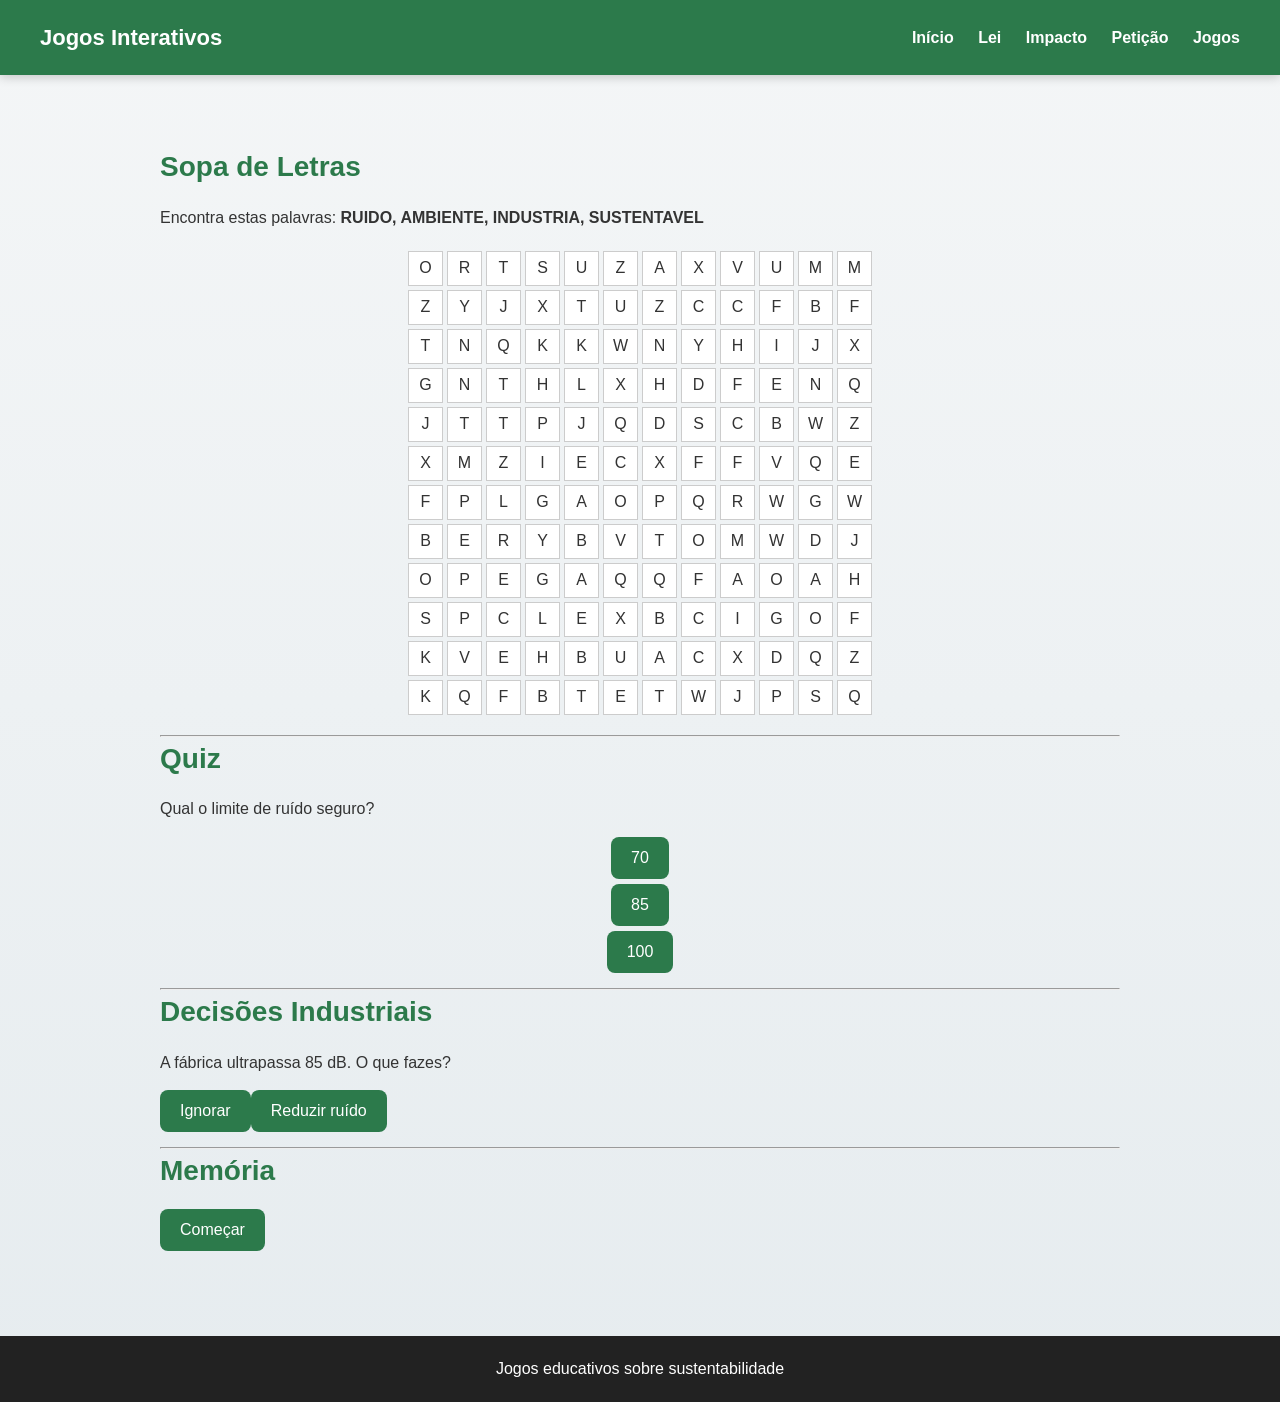
<file: jogos.html>
<!DOCTYPE html>
<html lang="pt">
<head>

<meta charset="UTF-8">
<meta name="viewport" content="width=device-width, initial-scale=1.0">

<title>Jogos Educativos</title>
<link rel="stylesheet" href="style.css">

<style>

/* sopa de letras */
#grid{
display:grid;
grid-template-columns:repeat(12,35px);
gap:4px;
justify-content:center;
margin:20px 0;
}

.letra{
width:35px;
height:35px;
display:flex;
align-items:center;
justify-content:center;
border:1px solid #ccc;
cursor:pointer;
background:white;
}

.sel{
background:#2c7a4b;
color:white;
}

/* quiz */
#respostas button{
display:block;
margin:5px auto;
}

</style>

</head>

<body>

<header class="navbar">
<h1>Jogos Interativos</h1>

<nav>
<a href="index.html">Início</a>
<a href="lei.html">Lei</a>
<a href="impacto.html">Impacto</a>
<a href="peticao.html">Petição</a>
<a href="jogos.html">Jogos</a>
</nav>
</header>

<section class="section">

<!-- 🔤 SOPA DE LETRAS -->

<h2>Sopa de Letras</h2>

<p>Encontra estas palavras: <strong>RUIDO, AMBIENTE, INDUSTRIA, SUSTENTAVEL</strong></p>

<div id="grid"></div>
<p id="resultado"></p>

<hr>

<!-- 🧠 QUIZ -->

<h2>Quiz</h2>

<p id="pergunta"></p>
<div id="respostas"></div>
<p id="pontuacao"></p>

<hr>

<!-- ⚖️ JOGO DE DECISÃO -->

<h2>Decisões Industriais</h2>

<p id="situacao"></p>
<div id="opcoes"></div>
<p id="resultadoJogo"></p>

<hr>

<!-- 🧠 MEMÓRIA -->

<h2>Memória</h2>

<button onclick="startMem()">Começar</button>
<p id="mem"></p>

</section>

<script>

//////////////////////////
// 🔤 SOPA DE LETRAS
//////////////////////////

let palavras = ["RUIDO","AMBIENTE","INDUSTRIA","SUSTENTAVEL"]
let letras = "ABCDEFGHIJKLMNOPQRSTUVWXYZ"
let tamanho = 12

let grid = document.getElementById("grid")
let selecionadas = ""

// gerar grelha
for(let i=0;i<tamanho*tamanho;i++){

let div = document.createElement("div")
div.className="letra"
div.innerText = letras[Math.floor(Math.random()*26)]

div.onclick = function(){
div.classList.toggle("sel")
selecionadas += div.innerText

palavras.forEach(p=>{
if(selecionadas.includes(p)){
document.getElementById("resultado").innerText="Encontraste: "+p
}
})
}

grid.appendChild(div)

}

//////////////////////////
// 🧠 QUIZ
//////////////////////////

let perguntas = [
{q:"Qual o limite de ruído seguro?",a:["70","85","100"],c:1},
{q:"Quem fiscaliza?",a:["APA","ONU","Google"],c:0},
{q:"O ruído pode causar?",a:["Surdez","Nada","Fome"],c:0},
{q:"A lei cria?",a:["Certificação","Nada","Imposto"],c:0},
{q:"O objetivo é?",a:["Lucro","Ambiente","Nada"],c:1}
]

let atual=0
let pontos=0

function mostrarPergunta(){

let p=perguntas[atual]

document.getElementById("pergunta").innerText=p.q

let div=document.getElementById("respostas")
div.innerHTML=""

p.a.forEach((txt,i)=>{

let btn=document.createElement("button")
btn.innerText=txt

btn.onclick=function(){

if(i===p.c) pontos++

atual++

if(atual<perguntas.length){
mostrarPergunta()
}else{
document.getElementById("pontuacao").innerText="Pontuação: "+pontos+"/"+perguntas.length
}

}

div.appendChild(btn)

})

}

mostrarPergunta()

//////////////////////////
// ⚖️ DECISÕES
//////////////////////////

let situacoes = [
{
s:"A fábrica ultrapassa 85 dB. O que fazes?",
o:["Ignorar","Reduzir ruído"],
c:1
},
{
s:"Trabalhadores sem proteção.",
o:["Nada","Fornecer proteção"],
c:1
}
]

let si=0
let score=0

function mostrarSit(){

let s=situacoes[si]

document.getElementById("situacao").innerText=s.s

let div=document.getElementById("opcoes")
div.innerHTML=""

s.o.forEach((txt,i)=>{

let btn=document.createElement("button")
btn.innerText=txt

btn.onclick=function(){

if(i===s.c) score++

si++

if(si<situacoes.length){
mostrarSit()
}else{
document.getElementById("resultadoJogo").innerText="Resultado: "+score+"/"+situacoes.length
}

}

div.appendChild(btn)

})

}

mostrarSit()

//////////////////////////
// 🧠 MEMÓRIA
//////////////////////////

function startMem(){

let n=""
for(let i=0;i<5;i++){
n += Math.floor(Math.random()*10)
}

document.getElementById("mem").innerText="Memoriza: "+n

setTimeout(()=>{
let r = prompt("Qual era o número?")
if(r===n){
alert("Correto!")
}else{
alert("Errado! Era "+n)
}
},3000)

}

</script>

<footer>
<p>Jogos educativos sobre sustentabilidade</p>
</footer>

</body>
</html>
</file>
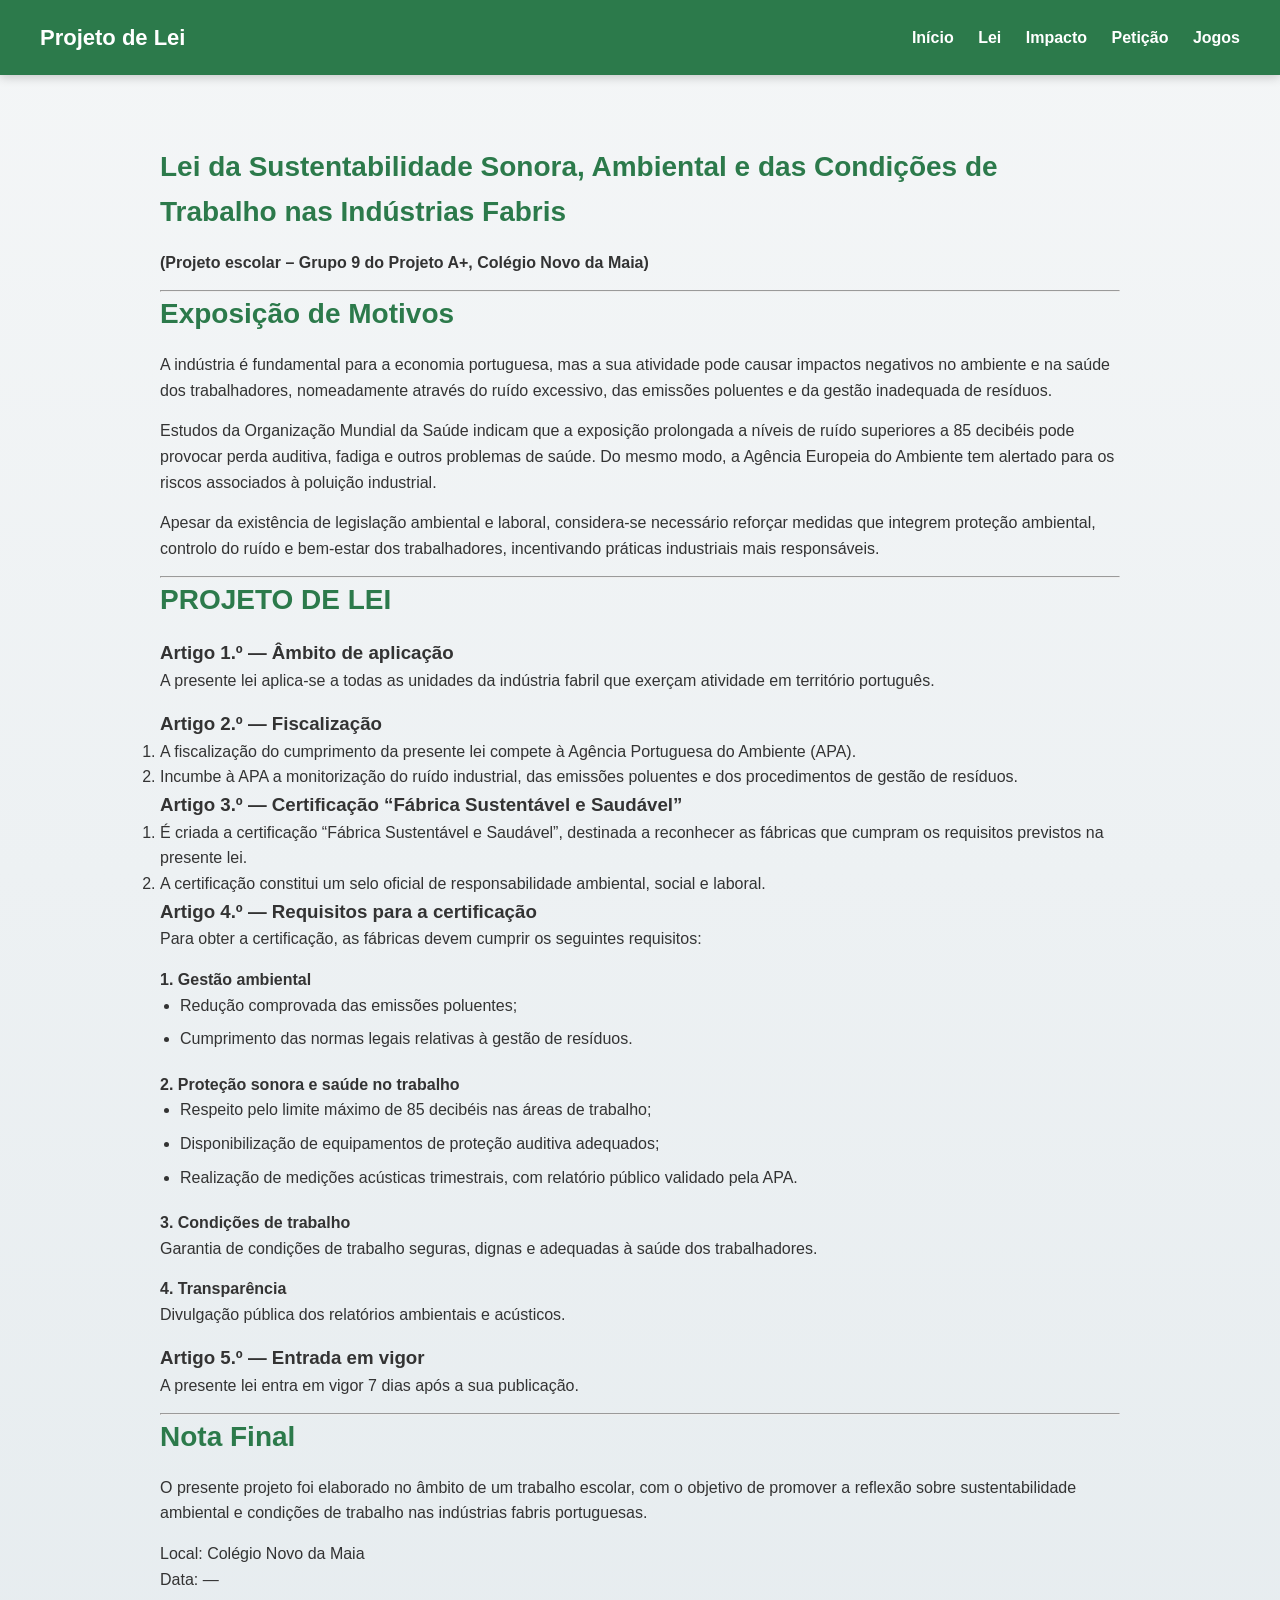
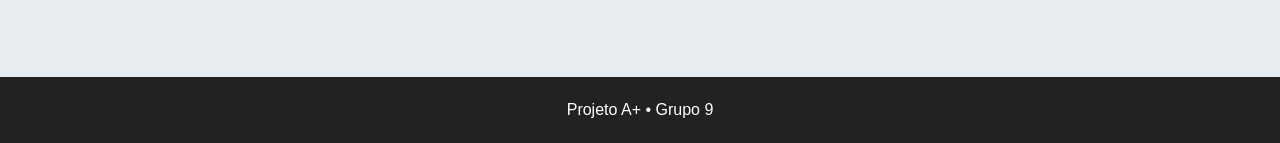
<file: lei.html>
<!DOCTYPE html>
<html lang="pt">
<head>
<meta charset="UTF-8">
<meta name="viewport" content="width=device-width, initial-scale=1.0">
<title>Projeto de Lei</title>
<link rel="stylesheet" href="style.css">
</head>

<body>

<header class="navbar">
<h1>Projeto de Lei</h1>

<nav>
<a href="index.html">Início</a>
<a href="lei.html">Lei</a>
<a href="impacto.html">Impacto</a>
<a href="peticao.html">Petição</a>
<a href="jogos.html">Jogos</a>
</nav>
</header>

<section class="section">

<h2>Lei da Sustentabilidade Sonora, Ambiental e das Condições de Trabalho nas Indústrias Fabris</h2>

<p><strong>(Projeto escolar – Grupo 9 do Projeto A+, Colégio Novo da Maia)</strong></p>

<hr>

<h2>Exposição de Motivos</h2>

<p>
A indústria é fundamental para a economia portuguesa, mas a sua atividade pode causar impactos negativos no ambiente e na saúde dos trabalhadores, nomeadamente através do ruído excessivo, das emissões poluentes e da gestão inadequada de resíduos.
</p>

<p>
Estudos da Organização Mundial da Saúde indicam que a exposição prolongada a níveis de ruído superiores a 85 decibéis pode provocar perda auditiva, fadiga e outros problemas de saúde. Do mesmo modo, a Agência Europeia do Ambiente tem alertado para os riscos associados à poluição industrial.
</p>

<p>
Apesar da existência de legislação ambiental e laboral, considera-se necessário reforçar medidas que integrem proteção ambiental, controlo do ruído e bem-estar dos trabalhadores, incentivando práticas industriais mais responsáveis.
</p>

<hr>

<h2>PROJETO DE LEI</h2>

<h3>Artigo 1.º — Âmbito de aplicação</h3>

<p>
A presente lei aplica-se a todas as unidades da indústria fabril que exerçam atividade em território português.
</p>

<h3>Artigo 2.º — Fiscalização</h3>

<ol>
<li>A fiscalização do cumprimento da presente lei compete à Agência Portuguesa do Ambiente (APA).</li>
<li>Incumbe à APA a monitorização do ruído industrial, das emissões poluentes e dos procedimentos de gestão de resíduos.</li>
</ol>

<h3>Artigo 3.º — Certificação “Fábrica Sustentável e Saudável”</h3>

<ol>
<li>É criada a certificação “Fábrica Sustentável e Saudável”, destinada a reconhecer as fábricas que cumpram os requisitos previstos na presente lei.</li>
<li>A certificação constitui um selo oficial de responsabilidade ambiental, social e laboral.</li>
</ol>

<h3>Artigo 4.º — Requisitos para a certificação</h3>

<p>Para obter a certificação, as fábricas devem cumprir os seguintes requisitos:</p>

<h4>1. Gestão ambiental</h4>
<ul>
<li>Redução comprovada das emissões poluentes;</li>
<li>Cumprimento das normas legais relativas à gestão de resíduos.</li>
</ul>

<h4>2. Proteção sonora e saúde no trabalho</h4>
<ul>
<li>Respeito pelo limite máximo de 85 decibéis nas áreas de trabalho;</li>
<li>Disponibilização de equipamentos de proteção auditiva adequados;</li>
<li>Realização de medições acústicas trimestrais, com relatório público validado pela APA.</li>
</ul>

<h4>3. Condições de trabalho</h4>
<p>
Garantia de condições de trabalho seguras, dignas e adequadas à saúde dos trabalhadores.
</p>

<h4>4. Transparência</h4>
<p>
Divulgação pública dos relatórios ambientais e acústicos.
</p>

<h3>Artigo 5.º — Entrada em vigor</h3>

<p>
A presente lei entra em vigor 7 dias após a sua publicação.
</p>

<hr>

<h2>Nota Final</h2>

<p>
O presente projeto foi elaborado no âmbito de um trabalho escolar, com o objetivo de promover a reflexão sobre sustentabilidade ambiental e condições de trabalho nas indústrias fabris portuguesas.
</p>

<p>
Local: Colégio Novo da Maia  
<br>Data: —
</p>

</section>

<footer>
<p>Projeto A+ • Grupo 9</p>
</footer>

</body>
</html>
</file>
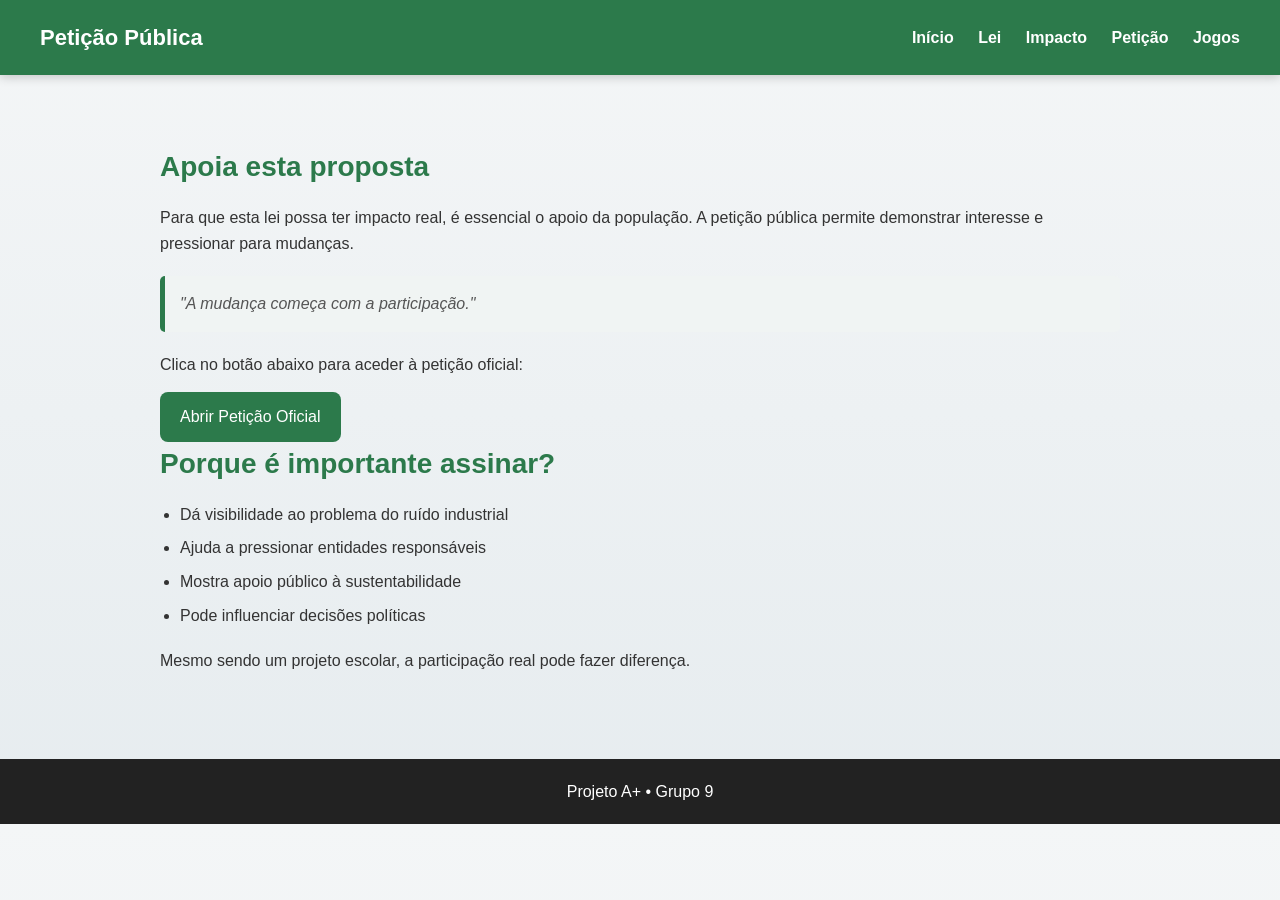
<file: peticao.html>
<!DOCTYPE html>
<html lang="pt">
<head>
<meta charset="UTF-8">
<meta name="viewport" content="width=device-width, initial-scale=1.0">
<title>Petição Pública</title>
<link rel="stylesheet" href="style.css">
</head>

<body>

<header class="navbar">
<h1>Petição Pública</h1>

<nav>
<a href="index.html">Início</a>
<a href="lei.html">Lei</a>
<a href="impacto.html">Impacto</a>
<a href="peticao.html">Petição</a>
<a href="jogos.html">Jogos</a>
</nav>
</header>

<section class="section center">

<h2>Apoia esta proposta</h2>

<p>
Para que esta lei possa ter impacto real, é essencial o apoio da população.
A petição pública permite demonstrar interesse e pressionar para mudanças.
</p>

<blockquote>
"A mudança começa com a participação."
</blockquote>

<p>
Clica no botão abaixo para aceder à petição oficial:
</p>

<a class="botao" href="https://peticaopublica.com/pview.aspx?pi=PT130092" target="_blank">
Abrir Petição Oficial
</a>

<h2>Porque é importante assinar?</h2>

<ul>
<li>Dá visibilidade ao problema do ruído industrial</li>
<li>Ajuda a pressionar entidades responsáveis</li>
<li>Mostra apoio público à sustentabilidade</li>
<li>Pode influenciar decisões políticas</li>
</ul>

<p>
Mesmo sendo um projeto escolar, a participação real pode fazer diferença.
</p>

</section>

<footer>
<p>Projeto A+ • Grupo 9</p>
</footer>

</body>
</html>
</file>
<file: style.css>
/* =========================
   RESET
========================= */

*{
margin:0;
padding:0;
box-sizing:border-box;
}

/* =========================
   BODY
========================= */

body{
font-family: 'Segoe UI', Tahoma, Geneva, Verdana, sans-serif;
background: linear-gradient(to bottom, #f4f6f7, #e6ecef);
color:#333;
line-height:1.6;
}

/* =========================
   NAVBAR
========================= */

.navbar{
display:flex;
justify-content:space-between;
align-items:center;
padding:20px 40px;
background:#2c7a4b;
color:white;
position:sticky;
top:0;
z-index:1000;
box-shadow:0 2px 10px rgba(0,0,0,0.2);
}

.navbar h1{
font-size:22px;
}

nav a{
color:white;
text-decoration:none;
margin-left:20px;
font-weight:bold;
position:relative;
transition:0.3s;
}

/* underline animado */

nav a::after{
content:"";
position:absolute;
left:0;
bottom:-5px;
width:0%;
height:2px;
background:white;
transition:0.3s;
}

nav a:hover::after{
width:100%;
}

/* =========================
   HERO
========================= */

.hero{
height:70vh;
display:flex;
flex-direction:column;
justify-content:center;
align-items:center;
text-align:center;
background: linear-gradient(rgba(0,0,0,0.5),rgba(0,0,0,0.5)),
url('https://images.unsplash.com/photo-1581090700227-4c4f50b1c8b6');
background-size:cover;
background-position:center;
color:white;
animation:fadeIn 1.5s ease-in-out;
}

.hero h2{
font-size:40px;
margin-bottom:15px;
}

.hero p{
font-size:18px;
max-width:600px;
}

/* =========================
   SECTION
========================= */

.section{
max-width:1000px;
margin:50px auto;
padding:20px;
animation:fadeUp 1s ease;
}

.section h2{
color:#2c7a4b;
margin-bottom:15px;
font-size:28px;
}

.section p{
margin-bottom:15px;
}

/* =========================
   LISTAS
========================= */

ul{
margin-left:20px;
margin-bottom:20px;
}

ul li{
margin-bottom:8px;
}

/* =========================
   IMAGENS
========================= */

img{
margin:20px 0;
border-radius:10px;
box-shadow:0 5px 15px rgba(0,0,0,0.2);
transition:0.3s;
}

img:hover{
transform:scale(1.02);
}

/* =========================
   BOTÕES
========================= */

button, .botao{
display:inline-block;
padding:12px 20px;
background:#2c7a4b;
color:white;
border:none;
border-radius:8px;
cursor:pointer;
text-decoration:none;
transition:0.3s;
font-size:16px;
}

button:hover, .botao:hover{
background:#1f5d39;
transform:translateY(-2px);
}

/* =========================
   BLOCKQUOTE
========================= */

blockquote{
border-left:5px solid #2c7a4b;
padding-left:15px;
margin:20px 0;
font-style:italic;
color:#555;
background:#f0f4f3;
padding:15px;
border-radius:5px;
}

/* =========================
   CANVAS (GRÁFICOS)
========================= */

canvas{
margin:30px 0;
background:white;
padding:10px;
border-radius:10px;
box-shadow:0 4px 10px rgba(0,0,0,0.1);
}

/* =========================
   FOOTER
========================= */

footer{
background:#222;
color:white;
text-align:center;
padding:20px;
margin-top:40px;
}

/* =========================
   ANIMAÇÕES
========================= */

@keyframes fadeIn{
from{opacity:0;}
to{opacity:1;}
}

@keyframes fadeUp{
from{
opacity:0;
transform:translateY(20px);
}
to{
opacity:1;
transform:translateY(0);
}
}

/* =========================
   RESPONSIVO
========================= */

@media(max-width:768px){

.navbar{
flex-direction:column;
text-align:center;
}

nav{
margin-top:10px;
}

.hero h2{
font-size:28px;
}

.hero p{
font-size:16px;
}

}
</file>
